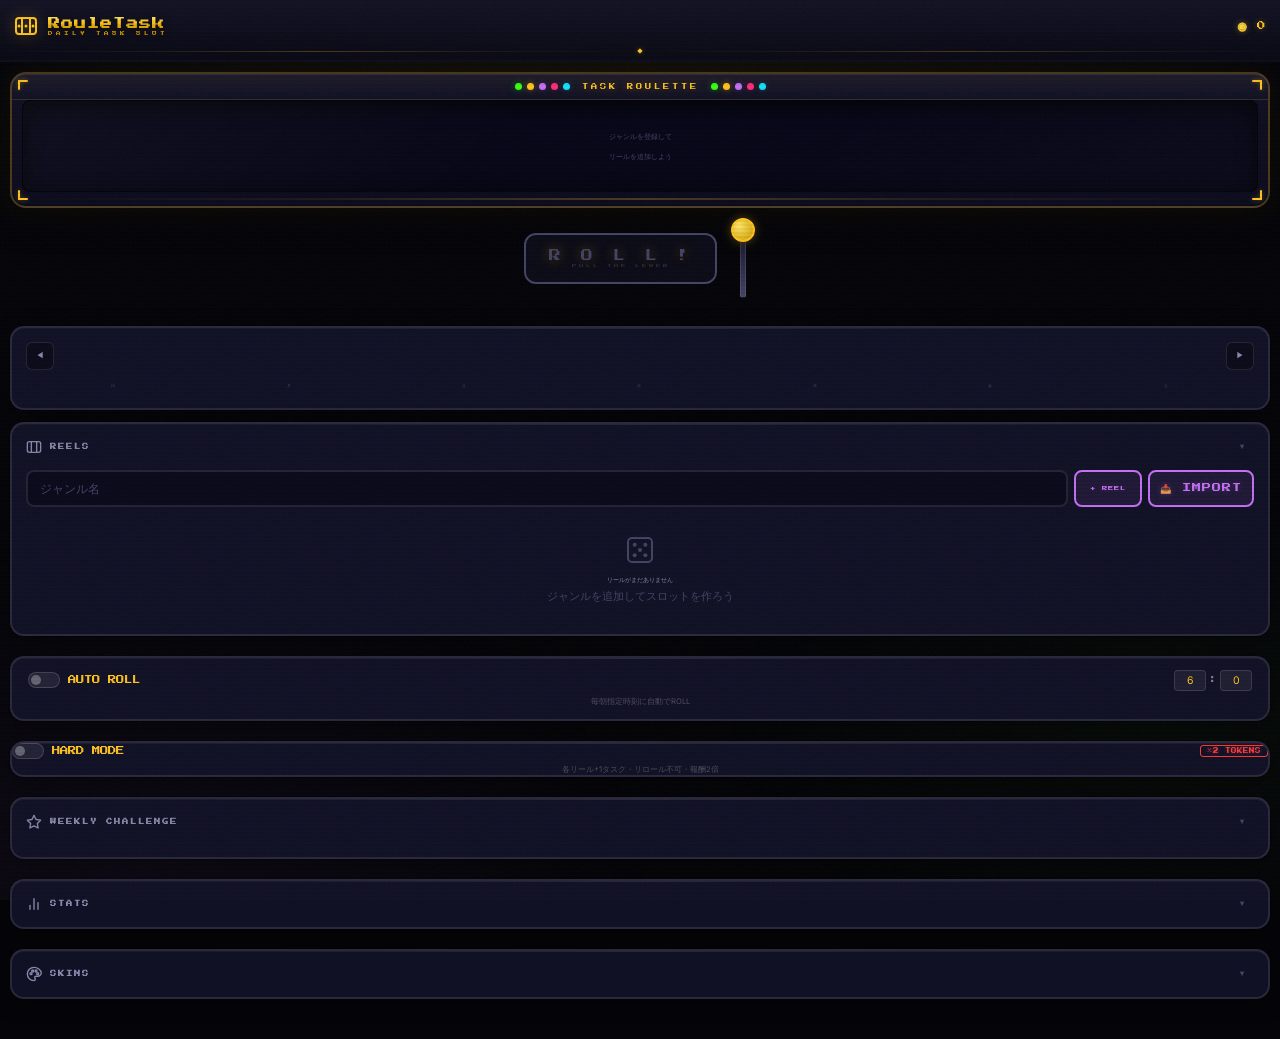
<file: sidepanel.html>
<!DOCTYPE html>
<html lang="ja">
<head>
  <meta charset="UTF-8">
  <meta name="viewport" content="width=device-width, initial-scale=1.0">
  <title>RouleTask</title>
  <link rel="preconnect" href="https://fonts.googleapis.com">
  <link rel="preconnect" href="https://fonts.gstatic.com" crossorigin>
  <link href="https://fonts.googleapis.com/css2?family=Press+Start+2P&family=Inter:wght@400;500;600;700;800&display=swap" rel="stylesheet">
  <link rel="stylesheet" href="sidepanel.css">
</head>
<body>

  <!-- Noise texture overlay -->
  <div class="noise-overlay"></div>
  <!-- CRT subtle scanline -->
  <div class="scanline-overlay"></div>
  <!-- Ambient spotlight -->
  <div class="spotlight"></div>

  <!-- Header -->
  <header class="header">
    <div class="header-inner">
      <div class="header-title-row">
        <span class="header-icon">
          <svg class="ico ico-logo" width="24" height="24" viewBox="0 0 24 24" fill="none" stroke="currentColor" stroke-width="2" stroke-linecap="round" stroke-linejoin="round"><rect x="2" y="4" width="20" height="16" rx="3"/><line x1="8" y1="4" x2="8" y2="20"/><line x1="16" y1="4" x2="16" y2="20"/><circle cx="5" cy="12" r="1.5" fill="currentColor" stroke="none"/><circle cx="12" cy="12" r="1.5" fill="currentColor" stroke="none"/><circle cx="19" cy="12" r="1.5" fill="currentColor" stroke="none"/></svg>
        </span>
        <div class="header-title-block">
          <h1 class="header-title">RouleTask</h1>
          <div class="header-subtitle">DAILY TASK SLOT</div>
        </div>
      </div>
      <div class="header-streak" id="headerStreak"></div>
      <div class="header-tokens" id="tokenCount" title="リロールトークン">🪙 0</div>
    </div>
    <div class="header-divider">
      <span class="hd-diamond">◆</span>
    </div>
  </header>

  <main class="main-content">

    <!-- ===== SLOT MACHINE ===== -->
    <section class="slot-section" id="slotSection">
      <div id="slotCollapseBar" class="slot-collapse-bar hidden" title="クリックでルーレットを表示/非表示">
        <span class="slot-collapse-label">TASK ROULETTE</span>
        <span id="slotCollapseIcon" class="slot-collapse-icon">▲</span>
      </div>
      <div class="slot-cabinet" id="slotCabinet">
        <!-- Corner ornaments -->
        <div class="cabinet-corner tl"></div>
        <div class="cabinet-corner tr"></div>
        <div class="cabinet-corner bl"></div>
        <div class="cabinet-corner br"></div>

        <div class="cabinet-marquee">
          <div class="marquee-track">
            <span class="bulb"></span><span class="bulb"></span><span class="bulb"></span>
            <span class="bulb"></span><span class="bulb"></span>
          </div>
          <span class="marquee-label">TASK ROULETTE</span>
          <div class="marquee-track">
            <span class="bulb"></span><span class="bulb"></span><span class="bulb"></span>
            <span class="bulb"></span><span class="bulb"></span>
          </div>
        </div>

        <div class="cabinet-viewport">
          <div id="reelsContainer" class="reels-container">
            <div class="reels-placeholder" id="reelsPlaceholder">
              <p class="placeholder-main">ジャンルを登録して</p>
              <p class="placeholder-sub">リールを追加しよう</p>
            </div>
          </div>
          <!-- Glass reflection -->
          <div class="viewport-glare"></div>
        </div>

        <div class="cabinet-footer">
          <div class="footer-trim"></div>
        </div>
      </div>

      <div class="roll-lever-row">
        <button id="btnRoll" class="roll-button" disabled>
          <div class="roll-button-bg"></div>
          <span class="roll-button-inner">
            <span class="roll-button-text">R O L L !</span>
            <span class="roll-button-sub">PULL THE LEVER</span>
          </span>
        </button>
        <div id="leverContainer" class="lever-container">
          <div class="lever-track"></div>
          <div id="leverArm" class="lever-arm">
            <div class="lever-knob"></div>
          </div>
        </div>
      </div>
      <div id="rollStatus" class="roll-status"></div>
    </section>

    <!-- ===== TODAY'S RESULT ===== -->
    <section id="todayResult" class="today-result hidden">
      <div class="card-frame quest-frame">
        <div class="result-header">
          <span class="result-icon"><svg class="ico" width="14" height="14" viewBox="0 0 24 24" fill="none" stroke="currentColor" stroke-width="2" stroke-linecap="round" stroke-linejoin="round"><path d="M8 21h12a2 2 0 0 0 2-2v-2H10v2a2 2 0 1 1-4 0V5a2 2 0 0 1 2-2h12a2 2 0 0 1 2 2v12"/><path d="M4 19a2 2 0 0 1-2-2V7a2 2 0 0 1 2-2"/></svg></span>
          <span>TODAY'S QUEST</span>
          <span id="todayStatusBadge" class="status-badge"></span>
        </div>
        <div id="resultCards" class="result-cards"></div>
        <div id="progressBarContainer" class="progress-bar-container hidden">
          <div class="progress-bar-track">
            <div id="progressBarFill" class="progress-bar-fill"></div>
          </div>
          <span id="progressBarText" class="progress-bar-text">0 / 0</span>
        </div>
        <button id="btnComplete" class="complete-button">
          <span class="complete-text"><svg class="ico ico-inline" width="14" height="14" viewBox="0 0 24 24" fill="none" stroke="currentColor" stroke-width="2.5" stroke-linecap="round" stroke-linejoin="round"><path d="M12 22s8-4 8-10V5l-8-3-8 3v7c0 6 8 10 8 10z"/><polyline points="9 12 11 14 15 10"/></svg> MISSION COMPLETE!</span>
        </button>
      </div>
    </section>

    <!-- ===== CALENDAR ===== -->
    <section class="calendar-section">
      <div class="card-frame calendar-frame">
        <div class="calendar-header">
          <button id="btnPrevMonth" class="cal-nav-btn">◀</button>
          <h2 id="calendarTitle" class="calendar-title"></h2>
          <button id="btnNextMonth" class="cal-nav-btn">▶</button>
        </div>
        <div class="calendar-grid">
          <div class="calendar-weekdays">
            <span>日</span><span>月</span><span>火</span><span>水</span><span>木</span><span>金</span><span>土</span>
          </div>
          <div id="calendarDays" class="calendar-days"></div>
        </div>
      </div>
    </section>

    <!-- ===== DAY DETAIL MODAL ===== -->
    <div id="dayDetailModal" class="modal-overlay hidden">
      <div class="modal-content card-frame modal-frame">
        <div class="modal-header">
          <h3 id="dayDetailTitle"></h3>
          <button id="btnCloseDayDetail" class="close-btn">✕</button>
        </div>
        <div id="dayDetailBody" class="modal-body"></div>
        <button id="btnDayComplete" class="complete-button modal-complete-btn hidden">
          <span class="complete-text"><svg class="ico ico-inline" width="14" height="14" viewBox="0 0 24 24" fill="none" stroke="currentColor" stroke-width="2.5" stroke-linecap="round" stroke-linejoin="round"><path d="M12 22s8-4 8-10V5l-8-3-8 3v7c0 6 8 10 8 10z"/><polyline points="9 12 11 14 15 10"/></svg> MISSION COMPLETE!</span>
        </button>
      </div>
    </div>

    <!-- ===== REEL MANAGEMENT ===== -->
    <section class="genre-section">
      <div class="card-frame genre-frame">
        <div class="section-header" id="genreSectionHeader">
          <h2><span class="section-icon"><svg class="ico" width="16" height="16" viewBox="0 0 24 24" fill="none" stroke="currentColor" stroke-width="2" stroke-linecap="round" stroke-linejoin="round"><rect x="2" y="4" width="20" height="16" rx="3"/><line x1="8" y1="4" x2="8" y2="20"/><line x1="16" y1="4" x2="16" y2="20"/></svg></span> REELS</h2>
          <button id="btnToggleGenres" class="toggle-btn">▼</button>
        </div>
        <div id="genrePanel" class="genre-panel">
          <div class="add-genre-row">
            <input type="text" id="genreNameInput" class="genre-input" placeholder="ジャンル名" maxlength="20">
            <button id="btnAddGenre" class="add-genre-btn">+ REEL</button>
            <button id="btnImportCSV" class="add-genre-btn import-btn" title="CSVインポート">📥 IMPORT</button>
            <input type="file" id="csvFileInput" accept=".csv,.tsv,.txt" class="hidden">
          </div>
          <div id="genreList" class="genre-list"></div>
          <div id="emptyGenreMsg" class="empty-msg">
            <p class="empty-icon"><svg class="ico ico-empty" width="32" height="32" viewBox="0 0 24 24" fill="none" stroke="currentColor" stroke-width="1.5" stroke-linecap="round" stroke-linejoin="round"><rect x="3" y="3" width="18" height="18" rx="3"/><circle cx="8" cy="8" r="1.5" fill="currentColor" stroke="none"/><circle cx="16" cy="8" r="1.5" fill="currentColor" stroke="none"/><circle cx="8" cy="16" r="1.5" fill="currentColor" stroke="none"/><circle cx="16" cy="16" r="1.5" fill="currentColor" stroke="none"/><circle cx="12" cy="12" r="1.5" fill="currentColor" stroke="none"/></svg></p>
            <p class="empty-title">リールがまだありません</p>
            <p class="empty-sub">ジャンルを追加してスロットを作ろう</p>
          </div>
        </div>
      </div>
    </section>

    <!-- ===== AUTO-ROLL SETTINGS ===== -->
    <section class="autoroll-section">
      <div class="card-frame autoroll-frame">
        <div class="autoroll-row">
          <label class="autoroll-label">
            <input type="checkbox" id="autoRollEnabled">
            <span class="autoroll-switch"></span>
            <span>AUTO ROLL</span>
          </label>
          <div class="autoroll-time">
            <input type="number" id="autoRollHour" min="0" max="23" value="6" class="autoroll-input"> :
            <input type="number" id="autoRollMinute" min="0" max="59" step="5" value="0" class="autoroll-input">
          </div>
        </div>
        <div class="autoroll-hint">毎朝指定時刻に自動でROLL</div>
      </div>
    </section>

    <!-- ===== HARD MODE ===== -->
    <section class="hardmode-section">
      <div class="card-frame hardmode-frame">
        <div class="autoroll-row">
          <label class="autoroll-label">
            <input type="checkbox" id="hardModeEnabled">
            <span class="autoroll-switch hardmode-switch"></span>
            <span>HARD MODE</span>
          </label>
          <span class="hardmode-badge">×2 TOKENS</span>
        </div>
        <div class="autoroll-hint">各リール+1タスク・リロール不可・報酬2倍</div>
      </div>
    </section>

    <!-- ===== WEEKLY CHALLENGE ===== -->
    <section class="weekly-section">
      <div class="card-frame weekly-frame">
        <div class="section-header" id="weeklySectionHeader">
          <h2><span class="section-icon"><svg class="ico" width="16" height="16" viewBox="0 0 24 24" fill="none" stroke="currentColor" stroke-width="2" stroke-linecap="round" stroke-linejoin="round"><polygon points="12 2 15.09 8.26 22 9.27 17 14.14 18.18 21.02 12 17.77 5.82 21.02 7 14.14 2 9.27 8.91 8.26"/></svg></span> WEEKLY CHALLENGE</h2>
          <button id="btnToggleWeekly" class="toggle-btn">▼</button>
        </div>
        <div id="weeklyPanel" class="weekly-panel">
          <div id="weeklyContent" class="weekly-content"></div>
        </div>
      </div>
    </section>

    <!-- ===== STATS ===== -->
    <section class="stats-section">
      <div class="card-frame stats-frame">
        <div class="section-header" id="statsSectionHeader">
          <h2><span class="section-icon"><svg class="ico" width="16" height="16" viewBox="0 0 24 24" fill="none" stroke="currentColor" stroke-width="2" stroke-linecap="round" stroke-linejoin="round"><path d="M18 20V10M12 20V4M6 20v-6"/></svg></span> STATS</h2>
          <button id="btnToggleStats" class="toggle-btn">▼</button>
        </div>
        <div id="statsPanel" class="stats-panel collapsed">
          <div id="statsContent" class="stats-content"></div>
        </div>
      </div>
    </section>

    <!-- ===== SKINS ===== -->
    <section class="skins-section">
      <div class="card-frame skins-frame">
        <div class="section-header" id="skinsSectionHeader">
          <h2><span class="section-icon"><svg class="ico" width="16" height="16" viewBox="0 0 24 24" fill="none" stroke="currentColor" stroke-width="2" stroke-linecap="round" stroke-linejoin="round"><path d="M12 2C6.5 2 2 6.5 2 12s4.5 10 10 10c1.1 0 2-.9 2-2 0-.5-.2-1-.5-1.3-.3-.4-.5-.8-.5-1.3 0-1.1.9-2 2-2h2.4c3 0 5.6-2.5 5.6-5.6C22 5.8 17.5 2 12 2z"/><circle cx="7.5" cy="11.5" r="1.5"/><circle cx="10" cy="7.5" r="1.5"/><circle cx="15" cy="7.5" r="1.5"/><circle cx="17.5" cy="11.5" r="1.5"/></svg></span> SKINS</h2>
          <button id="btnToggleSkins" class="toggle-btn">▼</button>
        </div>
        <div id="skinsPanel" class="skins-panel collapsed">
          <div id="skinsList" class="skins-list"></div>
        </div>
      </div>
    </section>

  </main>

  <!-- Image viewer -->
  <div id="imageViewer" class="modal-overlay hidden">
    <div class="image-viewer-content">
      <button id="btnCloseImage" class="image-close-btn">✕</button>
      <div id="imageViewerBody" class="image-viewer-body"></div>
    </div>
  </div>

  <!-- Hidden input for image import -->
  <input type="file" id="imageFileInput" accept="image/*" multiple class="hidden">

  <!-- Dealer comment -->
  <div id="dealerComment" class="dealer-comment hidden"></div>

  <!-- Double Down modal -->
  <div id="doubleDownModal" class="modal-overlay hidden">
    <div class="modal-content card-frame double-down-frame">
      <div class="dd-title">DOUBLE DOWN?</div>
      <div class="dd-desc">もう1セットやれば<br>トークン <strong>×3</strong></div>
      <div class="dd-actions">
        <button id="btnDoubleDownAccept" class="dd-btn dd-accept">DEAL ME IN</button>
        <button id="btnDoubleDownSkip" class="dd-btn dd-skip">NO THANKS</button>
      </div>
    </div>
  </div>

  <!-- Daily Bonus overlay -->
  <div id="dailyBonusOverlay" class="modal-overlay hidden">
    <div class="modal-content card-frame daily-bonus-frame">
      <div class="db-title">DAILY BONUS</div>
      <div id="dailyBonusResult" class="db-result"></div>
      <button id="btnDailyBonusClaim" class="dd-btn dd-accept">CLAIM!</button>
    </div>
  </div>

  <!-- Jackpot overlay -->
  <div id="jackpotOverlay" class="jackpot-overlay hidden">
    <div class="jackpot-text">JACKPOT</div>
  </div>

  <canvas id="confettiCanvas" class="confetti-canvas"></canvas>

  <script src="themes.js"></script>
  <script src="storage.js"></script>
  <script src="sidepanel.js"></script>
</body>
</html>
</file>
<file: sidepanel.css>
/* ============================================================
   RouleTask v4 — LUXE CASINO × INDIE GAME
   Balatro / CloverPit inspired · Full spectacle
   ============================================================ */

/* ===========================
   CUSTOM PROPERTIES
   =========================== */
:root {
  /* Backgrounds */
  --bg-void: #050509;
  --bg-felt: #0a0a16;
  --bg-cabinet: #0e0e1e;
  --bg-card: #111126;
  --bg-card-hover: #15153a;
  --bg-inset: #08081a;
  --bg-input: #0a0a1c;

  /* Gold Family */
  --gold: #ffc41e;
  --gold-bright: #ffe566;
  --gold-deep: #cc9a00;
  --gold-glow: rgba(255,196,30,0.35);
  --gold-dim: rgba(255,196,30,0.08);

  /* Neon Family */
  --neon-green: #39ff14;
  --neon-green-glow: rgba(57,255,20,0.3);
  --neon-purple: #c471f5;
  --neon-purple-glow: rgba(196,113,245,0.25);
  --neon-cyan: #12e2f8;
  --neon-cyan-glow: rgba(18,226,248,0.2);
  --neon-pink: #ff2d78;
  --neon-pink-glow: rgba(255,45,120,0.2);
  --neon-red: #ff3c3c;
  --neon-orange: #ff8c00;
  --neon-blue: #5c7cfa;

  /* Reel Colors */
  --rc0: #ff4466; --rc1: #22ccbb; --rc2: #44aaff;
  --rc3: #ffaa22; --rc4: #c471f5; --rc5: #ff2d78;
  --rc6: #12e2f8; --rc7: #ff6e40; --rc8: #7c8cff; --rc9: #6eff8d;

  /* Text */
  --text: #e8e8f2;
  --text-mid: #8888aa;
  --text-dim: #444466;

  /* Borders */
  --border: rgba(255,255,255,0.06);
  --border-gold: rgba(255,196,30,0.25);
  --border-lite: rgba(255,255,255,0.1);

  /* Fonts */
  --f-pixel: 'Press Start 2P', monospace;
  --f-body: 'Inter', -apple-system, sans-serif;

  /* Reel */
  --reel-h: 54px;
}

/* =========================
   RESET
   ========================= */
*, *::before, *::after { box-sizing: border-box; margin: 0; padding: 0; }
html { font-size: 14px; -webkit-font-smoothing: antialiased; }

body {
  font-family: var(--f-body);
  background: var(--bg-void);
  color: var(--text);
  min-height: 100vh;
  overflow-x: hidden;
  position: relative;
  /* Felt table texture via repeating gradient */
  background-image:
    repeating-conic-gradient(rgba(255,255,255,0.008) 0% 25%, transparent 0% 50%) 0 0 / 4px 4px;
}

/* =========================
   OVERLAYS — Layered FX
   ========================= */

/* Noise grain */
.noise-overlay {
  position: fixed; inset: 0;
  pointer-events: none; z-index: 9990;
  opacity: 0.03;
  background-image: url("data:image/svg+xml,%3Csvg viewBox='0 0 256 256' xmlns='http://www.w3.org/2000/svg'%3E%3Cfilter id='n'%3E%3CfeTurbulence type='fractalNoise' baseFrequency='0.9' numOctaves='4' stitchTiles='stitch'/%3E%3C/filter%3E%3Crect width='256' height='256' filter='url(%23n)' opacity='1'/%3E%3C/svg%3E");
  background-size: 128px 128px;
}

/* Subtle scanlines */
.scanline-overlay {
  position: fixed; inset: 0;
  pointer-events: none; z-index: 9991;
  background: repeating-linear-gradient(0deg,
    transparent 0px, transparent 2px,
    rgba(0,0,0,0.04) 2px, rgba(0,0,0,0.04) 4px);
}

/* Moving spotlight */
.spotlight {
  position: fixed; inset: 0;
  pointer-events: none; z-index: 0;
  background:
    radial-gradient(ellipse 80% 50% at 50% -10%, rgba(255,196,30,0.07) 0%, transparent 70%),
    radial-gradient(ellipse 60% 60% at 10% 100%, rgba(196,113,245,0.05) 0%, transparent 70%),
    radial-gradient(ellipse 50% 40% at 90% 80%, rgba(57,255,20,0.03) 0%, transparent 70%);
  animation: spotlightDrift 12s ease-in-out infinite alternate;
}
@keyframes spotlightDrift {
  0% { transform: translate(0, 0) scale(1) }
  50% { transform: translate(-3%, 2%) scale(1.05) }
  100% { transform: translate(3%, -1%) scale(0.98) }
}

/* =========================
   HEADER
   ========================= */
.header {
  position: relative; z-index: 2;
  padding: 0;
  background: linear-gradient(180deg, rgba(20,20,40,0.95) 0%, rgba(10,10,22,0.9) 100%);
  border-bottom: 2px solid var(--bg-cabinet);
}
.header-inner {
  display: flex; align-items: center; justify-content: space-between;
  padding: 14px 14px 6px;
}
.header-title-row {
  display: flex; align-items: center; gap: 10px;
}
.header-icon {
  display: flex;
  align-items: center;
}
@keyframes iconBob {
  0%,100% { transform: translateY(0) rotate(0deg) }
  25% { transform: translateY(-3px) rotate(-3deg) }
  75% { transform: translateY(1px) rotate(2deg) }
}
.header-title {
  font-family: var(--f-pixel);
  font-size: 0.85rem;
  background: linear-gradient(180deg, var(--gold-bright) 0%, var(--gold) 40%, var(--gold-deep) 100%);
  -webkit-background-clip: text; -webkit-text-fill-color: transparent;
  background-clip: text;
  filter: drop-shadow(0 2px 4px rgba(0,0,0,0.5));
  letter-spacing: 1px;
}
.header-subtitle {
  font-family: var(--f-pixel);
  font-size: 0.33rem;
  color: var(--gold-deep);
  letter-spacing: 3px;
  margin-top: 2px;
  text-shadow: 0 0 8px rgba(255,196,30,0.2);
}
.header-streak {
  font-family: var(--f-pixel);
  font-size: 0.42rem;
  color: var(--neon-orange);
  letter-spacing: 0.5px;
  text-shadow: 0 0 10px rgba(255,140,0,0.5), 0 0 20px rgba(255,140,0,0.2);
  animation: fireGlow 1.5s ease-in-out infinite alternate;
}
@keyframes fireGlow {
  from { text-shadow: 0 0 10px rgba(255,140,0,0.5), 0 0 20px rgba(255,140,0,0.2) }
  to { text-shadow: 0 0 14px rgba(255,100,0,0.7), 0 0 28px rgba(255,140,0,0.3) }
}

/* Decorative divider */
.header-divider {
  display: flex; align-items: center; justify-content: center;
  padding: 4px 0 6px;
  position: relative;
}
.header-divider::before, .header-divider::after {
  content: '';
  flex: 1; height: 1px;
  background: linear-gradient(90deg, transparent, var(--gold-dim), var(--border-gold), var(--gold-dim), transparent);
}
.hd-diamond {
  font-size: 0.4rem; color: var(--gold);
  padding: 0 8px;
  text-shadow: 0 0 6px var(--gold-glow);
  animation: diamondPulse 3s ease-in-out infinite;
}
@keyframes diamondPulse {
  0%,100% { opacity: 0.6; transform: scale(1) }
  50% { opacity: 1; transform: scale(1.3) }
}

/* =========================
   MAIN
   ========================= */
.main-content {
  position: relative; z-index: 1;
  padding: 10px 10px 40px;
  display: flex; flex-direction: column; gap: 12px;
}

/* =========================
   CARD FRAME — Shared
   ========================= */
.card-frame {
  background: var(--bg-card);
  border: 2px solid var(--border-lite);
  border-radius: 14px;
  position: relative;
  box-shadow:
    0 4px 20px rgba(0,0,0,0.4),
    0 0 0 1px rgba(0,0,0,0.3),
    inset 0 1px 0 rgba(255,255,255,0.04);
  overflow: hidden;
}
/* Subtle inner glow top edge */
.card-frame::after {
  content: ''; position: absolute; top: 0; left: 15%; right: 15%;
  height: 1px;
  background: linear-gradient(90deg, transparent, rgba(255,255,255,0.06), transparent);
  z-index: 5;
  pointer-events: none;
}

/* =========================
   SLOT CABINET
   ========================= */
.slot-section {
  display: flex; flex-direction: column; align-items: center; gap: 10px;
}

.slot-cabinet {
  width: 100%;
  border-radius: 16px;
  position: relative;
  overflow: hidden;
  /* Thick gold-tinged border */
  border: 2px solid var(--border-gold);
  background:
    linear-gradient(180deg, #12122a 0%, var(--bg-cabinet) 40%, #0c0c1e 100%);
  box-shadow:
    0 0 30px rgba(255,196,30,0.06),
    0 8px 32px rgba(0,0,0,0.5),
    inset 0 1px 0 rgba(255,255,255,0.06),
    inset 0 -1px 0 rgba(0,0,0,0.3);
}

/* Corner ornaments */
.cabinet-corner {
  position: absolute; width: 14px; height: 14px;
  z-index: 10; pointer-events: none;
}
.cabinet-corner::before, .cabinet-corner::after {
  content: ''; position: absolute;
  background: var(--gold);
  border-radius: 1px;
  box-shadow: 0 0 4px var(--gold-glow);
}
.cabinet-corner.tl { top: 6px; left: 6px; }
.cabinet-corner.tr { top: 6px; right: 6px; }
.cabinet-corner.bl { bottom: 6px; left: 6px; }
.cabinet-corner.br { bottom: 6px; right: 6px; }
.cabinet-corner.tl::before, .cabinet-corner.bl::before { left: 0; width: 10px; height: 2px; }
.cabinet-corner.tr::before, .cabinet-corner.br::before { right: 0; width: 10px; height: 2px; }
.cabinet-corner.tl::after, .cabinet-corner.tr::after { top: 0; width: 2px; height: 10px; }
.cabinet-corner.bl::after, .cabinet-corner.br::after { bottom: 0; width: 2px; height: 10px; }
.cabinet-corner.tl::before, .cabinet-corner.tl::after { top: 0; left: 0; }
.cabinet-corner.tr::before, .cabinet-corner.tr::after { top: 0; right: 0; }
.cabinet-corner.bl::before, .cabinet-corner.bl::after { bottom: 0; left: 0; }
.cabinet-corner.br::before, .cabinet-corner.br::after { bottom: 0; right: 0; }

/* Marquee light bar */
.cabinet-marquee {
  display: flex; align-items: center; justify-content: center;
  gap: 8px; padding: 9px 20px;
  background: linear-gradient(180deg, rgba(255,196,30,0.06) 0%, transparent 100%);
  border-bottom: 1px solid rgba(255,196,30,0.1);
}
.marquee-track {
  display: flex; gap: 5px;
}
.bulb {
  width: 7px; height: 7px; border-radius: 50%;
  animation: bulbChase 2s ease-in-out infinite;
}
.bulb:nth-child(1) { background: var(--neon-green); box-shadow: 0 0 6px var(--neon-green-glow), 0 0 14px rgba(57,255,20,0.15); }
.bulb:nth-child(2) { background: var(--gold); box-shadow: 0 0 6px var(--gold-glow), 0 0 14px rgba(255,196,30,0.15); animation-delay: 0.2s; }
.bulb:nth-child(3) { background: var(--neon-purple); box-shadow: 0 0 6px var(--neon-purple-glow); animation-delay: 0.4s; }
.bulb:nth-child(4) { background: var(--neon-pink); box-shadow: 0 0 6px var(--neon-pink-glow); animation-delay: 0.6s; }
.bulb:nth-child(5) { background: var(--neon-cyan); box-shadow: 0 0 6px var(--neon-cyan-glow); animation-delay: 0.8s; }
@keyframes bulbChase {
  0%, 70%, 100% { opacity: 1; transform: scale(1) }
  35% { opacity: 0.3; transform: scale(0.7) }
}
.marquee-label {
  font-family: var(--f-pixel);
  font-size: 0.45rem;
  color: var(--gold);
  letter-spacing: 3px;
  padding: 0 4px;
  text-shadow: 0 0 10px var(--gold-glow), 0 0 20px rgba(255,196,30,0.15);
}
/* decorative diamonds handled by letter-spacing only */

/* Viewport — the reel window */
.cabinet-viewport {
  position: relative;
  margin: 0 10px;
  background: var(--bg-inset);
  border-radius: 8px;
  border: 1px solid rgba(0,0,0,0.5);
  box-shadow: inset 0 4px 20px rgba(0,0,0,0.6), inset 0 0 40px rgba(0,0,0,0.3);
  overflow: hidden;
}
/* Glass reflection */
.viewport-glare {
  position: absolute; inset: 0;
  pointer-events: none; z-index: 3;
  background: linear-gradient(135deg,
    rgba(255,255,255,0.03) 0%,
    transparent 40%,
    transparent 60%,
    rgba(255,255,255,0.015) 100%);
  border-radius: 8px;
}

.cabinet-footer {
  padding: 6px 0;
}
.footer-trim {
  height: 2px;
  margin: 0 20px;
  background: linear-gradient(90deg,
    transparent, var(--gold-dim), var(--border-gold), var(--gold-dim), transparent);
  border-radius: 1px;
}

/* Reels */
.reels-container {
  padding: 10px;
  display: flex; flex-direction: column; gap: 6px;
  min-height: 70px;
  position: relative; z-index: 1;
}
.reels-placeholder {
  display: flex; flex-direction: column;
  align-items: center; justify-content: center;
  min-height: 70px; text-align: center; gap: 6px;
}
.placeholder-main {
  font-family: var(--f-pixel);
  font-size: 0.5rem; line-height: 2;
  color: var(--text-dim);
}
.placeholder-sub {
  font-family: var(--f-pixel);
  font-size: 0.5rem; line-height: 2;
  color: var(--text-dim);
}

/* Individual reel */
.reel-label {
  font-family: var(--f-pixel);
  font-size: 0.38rem;
  letter-spacing: 1px;
  margin-bottom: 2px;
  padding-left: 4px;
  display: flex; align-items: center; gap: 6px;
}
.reel-label-dot {
  width: 6px; height: 6px; border-radius: 50%;
  display: inline-block; flex-shrink: 0;
}
.reel {
  background: #060610;
  border: 2px solid rgba(255,255,255,0.08);
  border-radius: 8px;
  height: var(--reel-h);
  overflow: hidden;
  position: relative;
  box-shadow:
    inset 0 3px 16px rgba(0,0,0,0.7),
    inset 0 0 30px rgba(0,0,0,0.3);
  transition: all 0.3s ease;
}
.reel::before, .reel::after {
  content: ''; position: absolute; left: 0; right: 0;
  height: 14px; z-index: 2; pointer-events: none;
}
.reel::before {
  top: 0; background: linear-gradient(180deg, #060610 0%, transparent 100%);
}
.reel::after {
  bottom: 0; background: linear-gradient(0deg, #060610 0%, transparent 100%);
}
.reel.spinning {
  border-color: rgba(255,196,30,0.4);
  box-shadow:
    inset 0 3px 16px rgba(0,0,0,0.5),
    0 0 20px var(--gold-glow),
    0 0 40px rgba(255,196,30,0.08);
}
.reel.stopped {
  animation: reelSlam 0.35s cubic-bezier(0.22, 1, 0.36, 1);
}
@keyframes reelSlam {
  0% { transform: scale(1.04) translateY(-2px) }
  40% { transform: scale(0.97) translateY(1px) }
  70% { transform: scale(1.01) }
  100% { transform: scale(1) translateY(0) }
}

.reel-strip {
  display: flex; flex-direction: column;
  transition: transform 0.3s cubic-bezier(0.17,0.67,0.29,1.02);
}
.reel-item {
  height: var(--reel-h);
  display: flex; align-items: center; gap: 10px;
  padding: 0 14px;
  font-size: 0.85rem; font-weight: 700;
  white-space: nowrap; flex-shrink: 0;
  color: var(--text);
}
.reel-item-emoji { font-size: 1.15rem; }
.reel-item-name { flex: 1; overflow: hidden; text-overflow: ellipsis; }

/* =========================
   ROLL BUTTON — The Star
   ========================= */
.roll-button {
  width: 100%; padding: 0;
  border: 2px solid var(--gold);
  border-radius: 12px;
  background: transparent;
  color: var(--gold-bright);
  cursor: pointer;
  position: relative; overflow: hidden;
  box-shadow:
    0 0 24px rgba(255,196,30,0.15),
    0 0 60px rgba(255,196,30,0.06),
    0 6px 20px rgba(0,0,0,0.4),
    inset 0 1px 0 rgba(255,255,255,0.1);
  transition: all 0.3s ease;
}
/* Animated gradient bg */
.roll-button-bg {
  position: absolute; inset: 0;
  background: linear-gradient(180deg,
    rgba(255,196,30,0.18) 0%,
    rgba(255,196,30,0.04) 40%,
    rgba(255,196,30,0.08) 80%,
    rgba(255,196,30,0.15) 100%);
  z-index: 0;
}
/* Spinning conic highlight */
.roll-button::before {
  content: ''; position: absolute;
  top: -80%; left: -80%; width: 260%; height: 260%;
  background: conic-gradient(from 0deg,
    transparent 0deg, rgba(255,196,30,0.12) 30deg,
    transparent 60deg, rgba(196,113,245,0.06) 180deg,
    transparent 210deg, rgba(57,255,20,0.06) 300deg,
    transparent 330deg);
  animation: megaSweep 5s linear infinite;
  opacity: 0; transition: opacity 0.4s;
  z-index: 1;
}
.roll-button:not(:disabled)::before { opacity: 1; }
@keyframes megaSweep { from { transform: rotate(0) } to { transform: rotate(360deg) } }

/* Shimmer pass */
.roll-button::after {
  content: ''; position: absolute;
  top: 0; left: -100%; width: 60%; height: 100%;
  background: linear-gradient(90deg, transparent, rgba(255,255,255,0.1), transparent);
  z-index: 2;
  animation: shimmer 3s ease-in-out infinite;
  opacity: 0; transition: opacity 0.3s;
}
.roll-button:not(:disabled)::after { opacity: 1; }
@keyframes shimmer {
  0%, 100% { left: -100% }
  50% { left: 150% }
}

.roll-button-inner {
  display: flex; flex-direction: column; align-items: center; gap: 3px;
  padding: 14px 20px;
  position: relative; z-index: 3;
}
.roll-button:not(:disabled):hover {
  border-color: var(--gold-bright);
  box-shadow:
    0 0 40px rgba(255,196,30,0.25),
    0 0 80px rgba(255,196,30,0.08),
    0 8px 28px rgba(0,0,0,0.4),
    inset 0 1px 0 rgba(255,255,255,0.15);
  transform: translateY(-2px);
}
.roll-button:not(:disabled):active {
  transform: translateY(3px) scale(0.97);
  box-shadow: 0 0 12px rgba(255,196,30,0.1), 0 2px 8px rgba(0,0,0,0.3);
}
.roll-button:disabled {
  border-color: var(--text-dim); color: var(--text-dim);
  cursor: not-allowed;
  box-shadow: none;
}
.roll-button:disabled .roll-button-bg {
  background: rgba(30,30,60,0.3);
}
.roll-button-text {
  font-family: var(--f-pixel);
  font-size: 0.85rem;
  letter-spacing: 4px;
  text-shadow:
    0 0 12px var(--gold-glow),
    0 0 30px rgba(255,196,30,0.2),
    0 2px 4px rgba(0,0,0,0.5);
}
.roll-button-sub {
  font-family: var(--f-pixel);
  font-size: 0.32rem;
  letter-spacing: 3px;
  opacity: 0.5;
}
.roll-status {
  font-family: var(--f-pixel);
  font-size: 0.4rem;
  color: var(--gold);
  text-align: center; min-height: 1em;
  text-shadow: 0 0 8px rgba(255,196,30,0.3);
  letter-spacing: 1px;
}

/* =========================
   TODAY'S RESULT
   ========================= */
.today-result { }
.quest-frame {
  padding: 14px;
}
.quest-frame.done-state {
  border-color: rgba(57,255,20,0.25) !important;
  box-shadow:
    0 0 20px rgba(57,255,20,0.08),
    0 4px 20px rgba(0,0,0,0.4),
    inset 0 1px 0 rgba(57,255,20,0.06) !important;
}
.result-header {
  font-family: var(--f-pixel);
  font-size: 0.48rem;
  color: var(--gold);
  letter-spacing: 2px;
  margin-bottom: 12px;
  display: flex; align-items: center; gap: 7px;
  text-shadow: 0 0 8px rgba(255,196,30,0.3);
}
.quest-frame.done-state .result-header {
  color: var(--neon-green);
  text-shadow: 0 0 8px var(--neon-green-glow);
}
.status-badge {
  font-family: var(--f-pixel);
  font-size: 0.35rem;
  padding: 3px 8px;
  border-radius: 4px;
  letter-spacing: 1px;
  margin-left: auto;
}
.status-badge.rolled {
  color: var(--gold); border: 1px solid rgba(255,196,30,0.2);
  background: var(--gold-dim);
  box-shadow: 0 0 8px rgba(255,196,30,0.08);
}
.status-badge.done {
  color: var(--neon-green); border: 1px solid rgba(57,255,20,0.2);
  background: rgba(57,255,20,0.08);
  box-shadow: 0 0 8px rgba(57,255,20,0.08);
}

/* Result cards — Balatro-style item cards */
.result-cards {
  display: flex; flex-direction: column; gap: 6px;
  margin-bottom: 12px;
}
.result-card {
  display: flex; align-items: center; gap: 10px;
  padding: 10px 12px;
  border-radius: 10px;
  background:
    linear-gradient(135deg, rgba(0,0,0,0.3) 0%, rgba(0,0,0,0.15) 100%);
  border: 1px solid var(--border-lite);
  position: relative; overflow: hidden;
  transition: all 0.2s ease;
}
.result-card:hover {
  transform: translateX(3px) translateY(-1px);
  border-color: rgba(255,255,255,0.15);
  box-shadow: 0 4px 16px rgba(0,0,0,0.3), -2px 0 12px rgba(0,0,0,0.2);
}
.result-card-accent {
  position: absolute; left: 0; top: 0; bottom: 0;
  width: 3px;
}
.result-card-body {
  flex: 1; padding-left: 8px;
  display: flex; flex-direction: column; gap: 3px;
}
.result-card-genre {
  font-family: var(--f-pixel);
  font-size: 0.35rem;
  letter-spacing: 1px; opacity: 0.85;
}
.result-card-task { font-size: 0.9rem; font-weight: 700; }
.result-card-emoji { font-size: 1.35rem; }

/* Complete button */
.complete-button {
  width: 100%; padding: 11px;
  border: 2px solid var(--neon-green);
  border-radius: 10px;
  background: linear-gradient(180deg, rgba(57,255,20,0.12) 0%, rgba(57,255,20,0.04) 100%);
  color: var(--neon-green);
  cursor: pointer;
  transition: all 0.2s ease;
  box-shadow: 0 0 14px rgba(57,255,20,0.08);
}
.complete-text {
  font-family: var(--f-pixel);
  font-size: 0.48rem;
  letter-spacing: 2px;
  text-shadow: 0 0 8px var(--neon-green-glow);
}
.complete-button:hover {
  background: linear-gradient(180deg, rgba(57,255,20,0.22) 0%, rgba(57,255,20,0.08) 100%);
  box-shadow: 0 0 28px rgba(57,255,20,0.15), 0 0 60px rgba(57,255,20,0.05);
  transform: translateY(-1px);
}
.complete-button:active { transform: translateY(1px) scale(0.98); }
.complete-button.completed {
  border-color: var(--text-dim); color: var(--text-dim);
  cursor: not-allowed; box-shadow: none;
  background: rgba(30,30,60,0.3);
}
.complete-button.completed .complete-text { text-shadow: none; }

/* =========================
   CALENDAR
   ========================= */
.calendar-frame { padding: 14px; }
.calendar-header {
  display: flex; align-items: center; justify-content: space-between;
  margin-bottom: 10px;
}
.calendar-title {
  font-family: var(--f-pixel);
  font-size: 0.5rem;
  color: var(--neon-cyan);
  letter-spacing: 2px;
  text-shadow: 0 0 10px var(--neon-cyan-glow);
}
.cal-nav-btn {
  width: 28px; height: 28px;
  border: 1px solid var(--border-lite);
  border-radius: 6px;
  background: rgba(0,0,0,0.3);
  color: var(--text-mid);
  font-size: 0.6rem; cursor: pointer;
  display: flex; align-items: center; justify-content: center;
  transition: all 0.15s ease;
}
.cal-nav-btn:hover {
  border-color: rgba(18,226,248,0.3);
  color: var(--neon-cyan);
  background: rgba(18,226,248,0.06);
  box-shadow: 0 0 10px var(--neon-cyan-glow);
}
.calendar-weekdays {
  display: grid; grid-template-columns: repeat(7,1fr);
  text-align: center; margin-bottom: 3px;
}
.calendar-weekdays span {
  font-family: var(--f-pixel);
  font-size: 0.3rem; color: var(--text-dim);
  padding: 3px; letter-spacing: 1px;
}
.calendar-days {
  display: grid; grid-template-columns: repeat(7,1fr); gap: 3px;
}
.calendar-day {
  aspect-ratio: 1;
  display: flex; flex-direction: column;
  align-items: center; justify-content: center;
  font-size: 0.72rem; font-weight: 700;
  border-radius: 6px;
  background: rgba(0,0,0,0.2);
  cursor: default; position: relative;
  transition: all 0.2s ease;
  border: 1px solid transparent;
  gap: 1px;
  color: var(--text-mid);
}
.calendar-day.empty { background: transparent; }
.calendar-day.today {
  border-color: rgba(18,226,248,0.35);
  box-shadow: 0 0 10px var(--neon-cyan-glow);
  color: var(--neon-cyan);
  background: rgba(18,226,248,0.06);
}
.calendar-day.rolled {
  background: var(--gold-dim);
  border-color: rgba(255,196,30,0.2);
  color: var(--gold);
  cursor: pointer;
}
.calendar-day.rolled:hover {
  background: rgba(255,196,30,0.14);
  box-shadow: 0 0 12px rgba(255,196,30,0.2);
}
.calendar-day.done {
  background: rgba(57,255,20,0.06);
  border-color: rgba(57,255,20,0.2);
  color: var(--neon-green);
  cursor: pointer;
}
.calendar-day.done:hover {
  background: rgba(57,255,20,0.12);
  box-shadow: 0 0 12px rgba(57,255,20,0.2);
}
.calendar-day-indicator { font-size: 0.35rem; line-height: 1; }
.calendar-day.done .calendar-day-indicator { color: var(--neon-green); }
.calendar-day.rolled .calendar-day-indicator { color: var(--gold); }

/* =========================
   MODAL
   ========================= */
.modal-overlay {
  position: fixed; inset: 0;
  background: rgba(0,0,0,0.7);
  backdrop-filter: blur(6px);
  z-index: 1000;
  display: flex; align-items: center; justify-content: center;
  padding: 16px;
  animation: fadeIn 0.2s ease;
}
.modal-overlay.hidden { display: none; }
@keyframes fadeIn { from{opacity:0} to{opacity:1} }
.modal-frame {
  border-color: var(--neon-purple) !important;
  box-shadow:
    0 0 40px var(--neon-purple-glow),
    0 16px 48px rgba(0,0,0,0.6) !important;
  width: 100%; max-width: 360px;
  padding: 16px;
  animation: modalDrop 0.3s cubic-bezier(0.34, 1.56, 0.64, 1);
}
@keyframes modalDrop {
  from { transform: translateY(20px) scale(0.92); opacity: 0 }
  to { transform: none; opacity: 1 }
}
.modal-header {
  display: flex; align-items: center; justify-content: space-between;
  margin-bottom: 14px;
}
.modal-header h3 {
  font-family: var(--f-pixel);
  font-size: 0.5rem;
  color: var(--neon-purple);
  letter-spacing: 1px;
  text-shadow: 0 0 10px var(--neon-purple-glow);
}
.close-btn {
  width: 26px; height: 26px;
  border: 1px solid var(--border-lite);
  border-radius: 6px; background: rgba(0,0,0,0.3);
  color: var(--text-mid);
  font-size: 0.8rem; cursor: pointer;
  display: flex; align-items: center; justify-content: center;
  transition: all 0.15s ease;
}
.close-btn:hover {
  border-color: rgba(255,60,60,0.3); color: var(--neon-red);
  background: rgba(255,60,60,0.08);
  box-shadow: 0 0 8px rgba(255,60,60,0.15);
}
.modal-body {
  display: flex; flex-direction: column; gap: 6px;
  margin-bottom: 14px;
}
.modal-complete-btn { margin-top: 4px; }

/* =========================
   GENRE / REEL MANAGEMENT
   ========================= */
.genre-section { }
.genre-frame { }
.section-header {
  display: flex; align-items: center; justify-content: space-between;
  padding: 11px 14px;
  cursor: pointer; user-select: none;
  transition: background 0.15s ease;
}
.section-header:hover { background: rgba(255,255,255,0.02); }
.section-header h2 {
  font-family: var(--f-pixel);
  font-size: 0.45rem;
  color: var(--text-mid);
  letter-spacing: 2px;
  display: flex; align-items: center; gap: 8px;
}
.section-icon { display: inline-flex; align-items: center; }
.toggle-btn {
  width: 24px; height: 24px;
  border: none; background: transparent;
  color: var(--text-dim); font-size: 0.55rem;
  cursor: pointer; transition: transform 0.25s ease;
}
.toggle-btn.collapsed { transform: rotate(-90deg); }

.genre-panel {
  padding: 0 14px 14px;
  transition: max-height 0.3s ease, opacity 0.2s ease;
  overflow: hidden;
}
.genre-panel.collapsed { max-height: 0!important; padding: 0 14px; opacity: 0; }

/* Add genre */
.add-genre-row {
  display: flex; gap: 6px; margin-bottom: 10px;
}
.genre-input {
  flex: 1; padding: 9px 12px;
  border: 2px solid var(--border-lite);
  border-radius: 8px;
  background: var(--bg-input);
  color: var(--text);
  font-family: var(--f-body);
  font-size: 0.85rem; outline: none;
  transition: all 0.2s ease;
}
.genre-input:focus {
  border-color: var(--neon-purple);
  box-shadow: 0 0 0 3px rgba(196,113,245,0.1), 0 0 16px var(--neon-purple-glow);
}
.genre-input::placeholder { color: var(--text-dim); }
.add-genre-btn {
  padding: 9px 14px;
  border: 2px solid var(--neon-purple);
  border-radius: 8px;
  background: rgba(196,113,245,0.08);
  color: var(--neon-purple);
  font-family: var(--f-pixel);
  font-size: 0.38rem; letter-spacing: 1px;
  cursor: pointer; transition: all 0.15s ease;
  white-space: nowrap;
  text-shadow: 0 0 6px var(--neon-purple-glow);
}
.add-genre-btn:hover {
  background: rgba(196,113,245,0.15);
  box-shadow: 0 0 16px var(--neon-purple-glow);
}
.add-genre-btn:active { transform: scale(0.95); }

/* Genre list */
.genre-list {
  display: flex; flex-direction: column; gap: 8px;
}

/* Genre card */
.genre-card {
  border-radius: 10px;
  overflow: hidden;
  border: 1px solid var(--border-lite);
  background:
    linear-gradient(135deg, rgba(0,0,0,0.25) 0%, rgba(0,0,0,0.12) 100%);
  animation: cardDeal 0.3s cubic-bezier(0.34, 1.56, 0.64, 1);
  transition: all 0.2s ease;
  box-shadow: 0 2px 8px rgba(0,0,0,0.2);
}
.genre-card:hover {
  border-color: rgba(255,255,255,0.12);
  box-shadow: 0 4px 16px rgba(0,0,0,0.3);
}
@keyframes cardDeal {
  from { transform: translateY(-10px) rotate(-1deg) scale(0.95); opacity: 0 }
  to { transform: none; opacity: 1 }
}

.genre-card-header {
  display: flex; align-items: center; gap: 8px;
  padding: 10px 12px;
  cursor: pointer; user-select: none;
  transition: background 0.15s ease;
}
.genre-card-header:hover { background: rgba(255,255,255,0.02); }

.genre-color-bar {
  width: 4px; height: 28px;
  border-radius: 2px; flex-shrink: 0;
}
.genre-emoji {
  font-size: 1.15rem; cursor: pointer;
  transition: transform 0.2s ease;
}
.genre-emoji:hover { transform: scale(1.25) rotate(-8deg); }
.genre-name { flex: 1; font-weight: 700; font-size: 0.9rem; }
.genre-task-count {
  font-family: var(--f-pixel);
  font-size: 0.3rem; color: var(--text-dim);
  letter-spacing: 1px;
}
.genre-actions { display: flex; gap: 3px; }
.genre-action-btn {
  width: 26px; height: 26px;
  border: 1px solid transparent;
  border-radius: 6px; background: transparent;
  color: var(--text-dim); font-size: 0.65rem;
  cursor: pointer; display: flex;
  align-items: center; justify-content: center;
  transition: all 0.15s ease;
}
.genre-action-btn.delete:hover {
  border-color: rgba(255,60,60,0.2);
  color: var(--neon-red);
  background: rgba(255,60,60,0.08);
  box-shadow: 0 0 8px rgba(255,60,60,0.12);
}
.genre-action-btn.edit:hover {
  border-color: rgba(18,226,248,0.2);
  color: var(--neon-cyan);
  background: rgba(18,226,248,0.06);
  box-shadow: 0 0 8px var(--neon-cyan-glow);
}
.genre-expand-btn {
  width: 22px; height: 22px;
  border: none; background: transparent;
  color: var(--text-dim); font-size: 0.45rem;
  cursor: pointer; transition: transform 0.25s ease;
}
.genre-expand-btn.open { transform: rotate(180deg); }

/* Genre body */
.genre-body {
  padding: 0 12px 10px 24px;
  display: none;
  animation: expandIn 0.2s ease;
}
.genre-body.open { display: block; }
@keyframes expandIn { from{opacity:0;transform:translateY(-4px)} to{opacity:1;transform:none} }

.genre-task-input-row { display: flex; gap: 5px; margin-bottom: 8px; }
.genre-task-input {
  flex: 1; padding: 7px 10px;
  border: 1px solid var(--border-lite);
  border-radius: 6px;
  background: var(--bg-input);
  color: var(--text);
  font-family: var(--f-body);
  font-size: 0.8rem; outline: none;
  transition: all 0.2s ease;
}
.genre-task-input:focus {
  border-color: var(--neon-cyan);
  box-shadow: 0 0 0 2px rgba(18,226,248,0.08), 0 0 10px var(--neon-cyan-glow);
}
.genre-task-input::placeholder { color: var(--text-dim); }
.genre-task-add-btn {
  padding: 7px 10px;
  border: 1px solid rgba(18,226,248,0.3);
  border-radius: 6px;
  background: rgba(18,226,248,0.06);
  color: var(--neon-cyan);
  font-family: var(--f-pixel);
  font-size: 0.32rem; letter-spacing: 1px;
  cursor: pointer; transition: all 0.15s ease;
  white-space: nowrap;
}
.genre-task-add-btn:hover {
  background: rgba(18,226,248,0.12);
  box-shadow: 0 0 10px var(--neon-cyan-glow);
}

.genre-task-list {
  list-style: none;
  display: flex; flex-direction: column; gap: 3px;
}
.genre-task-item {
  display: flex; align-items: center; gap: 7px;
  padding: 6px 10px;
  border-radius: 6px;
  background: transparent;
  border: 1px solid transparent;
  transition: all 0.15s ease;
  animation: taskSlide 0.2s ease-out;
}
@keyframes taskSlide { from{transform:translateX(-8px);opacity:0} to{transform:none;opacity:1} }
.genre-task-item:hover {
  background: rgba(255,255,255,0.02);
  border-color: var(--border);
}
.genre-task-item-bullet { font-size: 0.45rem; opacity: 0.5; }
.genre-task-item-name { flex: 1; font-size: 0.82rem; }
.genre-task-item-btn {
  width: 22px; height: 22px;
  border: none; border-radius: 5px;
  background: transparent; color: var(--text-dim);
  font-size: 0.6rem; cursor: pointer;
  display: flex; align-items: center; justify-content: center;
  transition: all 0.15s ease;
  opacity: 0;
}
.genre-task-item:hover .genre-task-item-btn { opacity: 1; }
.genre-task-item-btn:hover {
  color: var(--neon-red);
  background: rgba(255,60,60,0.1);
}
.genre-task-item-btn.task-edit-btn:hover {
  color: var(--neon-cyan);
  background: rgba(18,226,248,0.08);
}
.genre-empty-msg {
  font-size: 0.75rem; color: var(--text-dim);
  padding: 8px 0; text-align: center;
  font-style: italic;
}

/* Empty msg */
.empty-msg {
  text-align: center; padding: 16px; color: var(--text-dim);
}
.empty-msg .empty-icon { font-size: 1.8rem; margin-bottom: 8px; }
.empty-msg .empty-title {
  font-family: var(--f-pixel);
  font-size: 0.42rem; line-height: 2;
  color: var(--text-mid);
}
.empty-msg .empty-sub {
  font-size: 0.75rem; margin-top: 4px;
  color: var(--text-dim);
}

/* =========================
   EMOJI PICKER
   ========================= */
.emoji-picker {
  position: fixed; z-index: 500;
  background: var(--bg-card);
  border: 2px solid var(--neon-purple);
  border-radius: 10px; padding: 8px;
  display: grid; grid-template-columns: repeat(6,1fr);
  gap: 3px;
  box-shadow: 0 0 24px var(--neon-purple-glow), 0 8px 32px rgba(0,0,0,0.6);
  animation: fadeIn 0.15s ease;
  max-height: 200px; overflow-y: auto;
}
.emoji-picker button {
  width: 34px; height: 34px;
  border: none; background: transparent;
  font-size: 1rem; cursor: pointer;
  border-radius: 6px; transition: all 0.15s ease;
  display: flex; align-items: center; justify-content: center;
}
.emoji-picker button:hover {
  background: rgba(196,113,245,0.15);
  transform: scale(1.2);
  filter: drop-shadow(0 0 4px currentColor);
}

/* =========================
   CONFETTI
   ========================= */
.confetti-canvas {
  position: fixed; inset: 0;
  pointer-events: none; z-index: 9998;
}

/* =========================
   SVG ICON SYSTEM
   ========================= */
.ico {
  display: inline-block;
  vertical-align: middle;
  flex-shrink: 0;
}
.ico-inline {
  vertical-align: -2px;
  margin-right: 2px;
}
.ico-emoji {
  display: inline-block;
  vertical-align: middle;
  flex-shrink: 0;
}
.ico-logo {
  color: var(--gold);
  filter: drop-shadow(0 0 8px var(--gold-glow));
}
.ico-empty {
  color: var(--text-dim);
}

/* Icon in genre card header — interactive */
.genre-emoji .ico {
  transition: transform 0.2s ease, filter 0.2s ease;
}
.genre-emoji:hover .ico {
  transform: scale(1.2) rotate(-8deg);
  filter: drop-shadow(0 0 6px currentColor);
}

/* Icons in emoji picker (icon picker) */
.emoji-picker button .ico {
  pointer-events: none;
}

/* Reel item icon */
.reel-item-emoji .ico {
  filter: drop-shadow(0 0 3px currentColor);
}

/* Result card icon */
.result-card-emoji .ico {
  filter: drop-shadow(0 0 4px currentColor);
}

/* Header icon bounce */
.header-icon .ico {
  animation: iconBob 2.5s ease-in-out infinite;
}

/* =========================
   UTILITY
   ========================= */
.hidden { display: none!important; }

/* Scrollbar */
::-webkit-scrollbar { width: 5px; }
::-webkit-scrollbar-track { background: var(--bg-void); }
::-webkit-scrollbar-thumb {
  background: linear-gradient(180deg, var(--gold-dim), rgba(196,113,245,0.1));
  border-radius: 3px;
}
::-webkit-scrollbar-thumb:hover { background: rgba(255,196,30,0.2); }

/* =========================
   SCREEN EFFECTS
   ========================= */
@keyframes screenShake {
  0%,100%{transform:translate(0)}
  10%{transform:translate(-3px,2px)}
  20%{transform:translate(3px,-2px)}
  30%{transform:translate(-2px,3px)}
  40%{transform:translate(2px,-3px)}
  50%{transform:translate(-3px,1px)}
  60%{transform:translate(3px,2px)}
  70%{transform:translate(-2px,-2px)}
  80%{transform:translate(2px,3px)}
  90%{transform:translate(-1px,-3px)}
}
.screen-shake { animation: screenShake 0.4s ease-in-out; }

@keyframes bigWinFlash {
  0%,100% { background-color: var(--bg-void) }
  25% { background-color: rgba(255,196,30,0.04) }
  50% { background-color: rgba(57,255,20,0.03) }
  75% { background-color: rgba(196,113,245,0.03) }
}
.big-win-flash { animation: bigWinFlash 0.4s ease 3; }

/* --- Roll Count Controls --- */
.genre-roll-count {
  display: flex;
  align-items: center;
  gap: 2px;
  margin-left: auto;
  margin-right: 6px;
  font-family: 'Press Start 2P', monospace;
  font-size: 0.55rem;
  user-select: none;
}
.rc-btn {
  background: rgba(255,255,255,0.06);
  border: 1px solid rgba(255,255,255,0.12);
  color: var(--gold);
  width: 18px;
  height: 18px;
  border-radius: 3px;
  cursor: pointer;
  display: flex;
  align-items: center;
  justify-content: center;
  font-size: 0.7rem;
  line-height: 1;
  padding: 0;
  transition: background 0.15s;
}
.rc-btn:hover { background: rgba(255,196,30,0.15); }
.rc-value {
  color: var(--gold);
  min-width: 22px;
  text-align: center;
  font-size: 0.6rem;
}

/* --- Reorder Buttons --- */
.genre-action-btn.move-up,
.genre-action-btn.move-down {
  font-size: 0.5rem;
  opacity: 0.4;
  padding: 1px 3px;
  line-height: 1;
}
.genre-action-btn.move-up:hover,
.genre-action-btn.move-down:hover {
  opacity: 1;
  color: var(--gold);
}
.genre-action-btn.move-up:disabled,
.genre-action-btn.move-down:disabled {
  opacity: 0.1;
  cursor: default;
  pointer-events: none;
}

/* --- Import Button --- */
.import-btn {
  font-size: 0.65rem !important;
  padding: 6px 10px !important;
  white-space: nowrap;
}

/* --- Auto-Roll Section --- */
.autoroll-section { margin-top: 8px; }
.autoroll-frame {
  padding: 12px 16px !important;
}
.autoroll-row {
  display: flex;
  align-items: center;
  justify-content: space-between;
  gap: 12px;
}
.autoroll-label {
  display: flex;
  align-items: center;
  gap: 8px;
  font-family: 'Press Start 2P', monospace;
  font-size: 0.6rem;
  color: var(--gold);
  cursor: pointer;
  user-select: none;
}
.autoroll-label input[type="checkbox"] {
  display: none;
}
.autoroll-switch {
  width: 32px;
  height: 16px;
  background: rgba(255,255,255,0.08);
  border: 1px solid rgba(255,255,255,0.15);
  border-radius: 8px;
  position: relative;
  transition: background 0.2s, border-color 0.2s;
}
.autoroll-switch::after {
  content: '';
  position: absolute;
  top: 2px;
  left: 2px;
  width: 10px;
  height: 10px;
  background: rgba(255,255,255,0.3);
  border-radius: 50%;
  transition: transform 0.2s, background 0.2s;
}
.autoroll-label input:checked + .autoroll-switch {
  background: rgba(57,255,20,0.2);
  border-color: rgba(57,255,20,0.5);
}
.autoroll-label input:checked + .autoroll-switch::after {
  transform: translateX(16px);
  background: #39ff14;
  box-shadow: 0 0 6px #39ff14;
}
.autoroll-time {
  display: flex;
  align-items: center;
  gap: 3px;
  font-family: 'Press Start 2P', monospace;
  font-size: 0.6rem;
  color: rgba(255,255,255,0.5);
}
.autoroll-input {
  width: 32px;
  background: rgba(255,255,255,0.06);
  border: 1px solid rgba(255,255,255,0.12);
  border-radius: 4px;
  color: var(--gold);
  font-family: 'Inter', sans-serif;
  font-size: 0.75rem;
  text-align: center;
  padding: 3px 2px;
  -moz-appearance: textfield;
}
.autoroll-input::-webkit-outer-spin-button,
.autoroll-input::-webkit-inner-spin-button {
  -webkit-appearance: none;
  margin: 0;
}
.autoroll-input:focus {
  outline: none;
  border-color: var(--gold);
}
.autoroll-hint {
  font-size: 0.55rem;
  color: rgba(255,255,255,0.25);
  margin-top: 6px;
  text-align: center;
  font-family: 'Inter', sans-serif;
}

/* ===========================
   TOKEN COUNTER (Phase 3)
   =========================== */
.header-tokens {
  font-family: 'Press Start 2P', monospace;
  font-size: 0.6rem;
  color: var(--gold);
  letter-spacing: 1px;
  text-shadow: 0 0 6px var(--gold-glow);
  margin-top: 2px;
}

/* ウェブ版のみ表示されるアカウントボタン（拡張機能版では使われない） */
.header-account {
  background: transparent;
  border: 1px solid var(--border-lite, #3a3a44);
  color: var(--gold, #ffd866);
  border-radius: 50%;
  width: 30px;
  height: 30px;
  display: flex;
  align-items: center;
  justify-content: center;
  font-size: 0.9rem;
  cursor: pointer;
  margin-left: 6px;
  padding: 0;
  transition: background 0.15s ease;
}
.header-account:hover {
  background: rgba(255, 216, 102, 0.1);
}
.header-account:active {
  transform: scale(0.95);
}

/* ===========================
   PROGRESS BAR (Phase 2)
   =========================== */
.progress-bar-container {
  display: flex;
  align-items: center;
  gap: 8px;
  margin: 8px 0 4px;
  padding: 0 4px;
}
.progress-bar-track {
  flex: 1;
  height: 6px;
  background: var(--bg-inset);
  border-radius: 3px;
  overflow: hidden;
  border: 1px solid var(--border-lite);
}
.progress-bar-fill {
  height: 100%;
  background: linear-gradient(90deg, var(--neon-green), var(--gold));
  border-radius: 3px;
  transition: width 0.4s ease;
  box-shadow: 0 0 6px var(--neon-green-glow);
}
.progress-bar-text {
  font-family: 'Press Start 2P', monospace;
  font-size: 0.5rem;
  color: var(--text-mid);
  min-width: 40px;
  text-align: right;
}

/* ===========================
   TASK CHECK BUTTON (Phase 2)
   =========================== */
.task-check-btn {
  background: transparent;
  border: 2px solid var(--text-dim);
  border-radius: 50%;
  width: 28px;
  height: 28px;
  min-width: 28px;
  display: flex;
  align-items: center;
  justify-content: center;
  cursor: pointer;
  transition: all 0.2s;
  color: transparent;
  margin-left: auto;
  flex-shrink: 0;
}
.task-check-btn:hover {
  border-color: var(--neon-green);
  color: var(--neon-green);
  box-shadow: 0 0 8px var(--neon-green-glow);
}
.task-check-btn.checked {
  border-color: var(--neon-green);
  background: var(--neon-green);
  color: #000;
  box-shadow: 0 0 10px var(--neon-green-glow);
}
.result-card.task-checked {
  opacity: 0.6;
}
.result-card.task-checked .result-card-task {
  text-decoration: line-through;
}
.task-done-mark {
  color: var(--neon-green);
  font-weight: bold;
  font-size: 1rem;
  margin-left: auto;
  flex-shrink: 0;
  text-shadow: 0 0 6px var(--neon-green-glow);
}

/* Reroll button */
.task-reroll-btn {
  background: transparent;
  border: 1px solid var(--border-lite);
  border-radius: 4px;
  width: 26px;
  height: 26px;
  display: flex;
  align-items: center;
  justify-content: center;
  cursor: pointer;
  font-size: 0.8rem;
  margin-left: 4px;
  flex-shrink: 0;
  transition: all 0.2s;
}
.task-reroll-btn:hover {
  border-color: var(--gold);
  box-shadow: 0 0 8px var(--gold-glow);
  transform: scale(1.1);
}

/* Result card layout update for buttons */
.result-card {
  display: flex;
  align-items: center;
}

/* All-clear button glow */
.complete-button.all-clear {
  animation: allClearPulse 1s ease infinite;
}
@keyframes allClearPulse {
  0%, 100% { box-shadow: 0 0 10px var(--neon-green-glow); }
  50% { box-shadow: 0 0 20px var(--neon-green-glow), 0 0 30px var(--neon-green-glow); }
}

/* ===========================
   TASK LINK (Phase 6)
   =========================== */
.task-link {
  color: var(--neon-cyan);
  text-decoration: none;
  transition: color 0.2s;
}
.task-link:hover {
  color: var(--neon-cyan);
  text-decoration: underline;
  text-shadow: 0 0 4px var(--neon-cyan-glow);
}
.task-link-input-row {
  margin-top: 4px;
  width: 100%;
}
.task-link-input {
  width: 100%;
  font-size: 0.7rem;
}

/* ===========================
   JACKPOT OVERLAY (Phase 4)
   =========================== */
.jackpot-overlay {
  position: fixed;
  inset: 0;
  z-index: 10000;
  display: flex;
  align-items: center;
  justify-content: center;
  background: rgba(0, 0, 0, 0.7);
  pointer-events: all;
  cursor: pointer;
}
.jackpot-overlay.hidden {
  display: none;
}
.jackpot-text {
  font-family: 'Press Start 2P', monospace;
  font-size: 2.5rem;
  color: #ffd700;
  text-shadow:
    0 0 20px rgba(255, 215, 0, 0.8),
    0 0 40px rgba(255, 215, 0, 0.6),
    0 0 80px rgba(255, 215, 0, 0.4);
  animation: jackpotBounce 0.6s ease infinite alternate;
  letter-spacing: 8px;
}
@keyframes jackpotBounce {
  from { transform: scale(1); }
  to { transform: scale(1.15); }
}
.jackpot-flash {
  animation: jackpotFlash 0.3s ease 3;
}
@keyframes jackpotFlash {
  0%, 100% { filter: none; }
  50% { filter: brightness(2) saturate(1.5); }
}

/* ===========================
   SKINS (Phase 5)
   =========================== */
.skins-section { margin-top: 8px; }
.skins-panel {
  overflow: hidden;
  transition: max-height 0.3s ease;
}
.skins-panel.collapsed {
  max-height: 0 !important;
  overflow: hidden;
}
.skins-list {
  display: flex;
  flex-direction: column;
  gap: 6px;
  padding: 8px 0 4px;
}
.skin-card {
  display: flex;
  align-items: center;
  gap: 8px;
  padding: 8px;
  border-radius: 6px;
  background: var(--bg-inset);
  border: 1px solid var(--border-lite);
  transition: all 0.2s;
  cursor: default;
}
.skin-card:hover {
  border-color: var(--border-gold);
}
.skin-card.active {
  border-color: var(--gold);
  box-shadow: 0 0 8px var(--gold-glow);
}
.skin-card.locked {
  opacity: 0.5;
}
.skin-preview {
  width: 36px;
  height: 24px;
  border-radius: 4px;
  flex-shrink: 0;
  border: 1px solid rgba(255,255,255,0.1);
}
.skin-info {
  flex: 1;
  min-width: 0;
}
.skin-name {
  font-family: 'Inter', sans-serif;
  font-size: 0.75rem;
  font-weight: 600;
  color: var(--text);
}
.skin-unlock-text {
  font-family: 'Press Start 2P', monospace;
  font-size: 0.4rem;
  color: var(--text-mid);
  margin-top: 2px;
}
.skin-actions {
  display: flex;
  align-items: center;
  gap: 4px;
  flex-shrink: 0;
}
.skin-active-badge {
  font-family: 'Press Start 2P', monospace;
  font-size: 0.4rem;
  color: var(--gold);
  border: 1px solid var(--gold);
  border-radius: 3px;
  padding: 2px 6px;
}
.skin-btn {
  font-family: 'Press Start 2P', monospace;
  font-size: 0.4rem;
  border: 1px solid;
  border-radius: 3px;
  padding: 3px 8px;
  cursor: pointer;
  transition: all 0.2s;
  background: transparent;
}
.skin-apply-btn {
  color: var(--neon-green);
  border-color: var(--neon-green);
}
.skin-apply-btn:hover {
  background: var(--neon-green);
  color: #000;
  box-shadow: 0 0 8px var(--neon-green-glow);
}
.skin-buy-btn {
  color: var(--gold);
  border-color: var(--gold);
}
.skin-buy-btn:hover {
  background: var(--gold);
  color: #000;
  box-shadow: 0 0 8px var(--gold-glow);
}

/* ===========================
   STATS (Phase 7)
   =========================== */
.stats-section { margin-top: 8px; }
.stats-panel {
  overflow: hidden;
  transition: max-height 0.3s ease;
}
.stats-panel.collapsed {
  max-height: 0 !important;
  overflow: hidden;
}
.stats-content {
  padding: 8px 0 4px;
}
.stats-grid {
  display: grid;
  grid-template-columns: 1fr 1fr;
  gap: 8px;
  margin-bottom: 12px;
}
.stat-item {
  text-align: center;
  padding: 8px;
  background: var(--bg-inset);
  border-radius: 6px;
  border: 1px solid var(--border-lite);
}
.stat-value {
  font-family: 'Press Start 2P', monospace;
  font-size: 0.9rem;
  color: var(--gold);
  text-shadow: 0 0 6px var(--gold-glow);
}
.stat-label {
  font-family: 'Press Start 2P', monospace;
  font-size: 0.35rem;
  color: var(--text-dim);
  margin-top: 4px;
  letter-spacing: 1px;
}
.stats-chart-title {
  font-family: 'Press Start 2P', monospace;
  font-size: 0.45rem;
  color: var(--text-mid);
  margin-bottom: 6px;
  letter-spacing: 1px;
}
.stats-chart {
  display: flex;
  flex-direction: column;
  gap: 4px;
}
.stats-bar-row {
  display: flex;
  align-items: center;
  gap: 6px;
}
.stats-bar-label {
  font-family: 'Inter', sans-serif;
  font-size: 0.6rem;
  color: var(--text-mid);
  min-width: 80px;
  max-width: 120px;
  overflow: hidden;
  text-overflow: ellipsis;
  white-space: nowrap;
}
.stats-bar-track {
  flex: 1;
  height: 8px;
  background: var(--bg-inset);
  border-radius: 4px;
  overflow: hidden;
}
.stats-bar-fill {
  height: 100%;
  background: linear-gradient(90deg, var(--neon-purple), var(--neon-cyan));
  border-radius: 4px;
  transition: width 0.3s ease;
}
.stats-bar-count {
  font-family: 'Press Start 2P', monospace;
  font-size: 0.4rem;
  color: var(--text-dim);
  min-width: 16px;
  text-align: right;
}

/* ===========================
   LEVER (Phase 8)
   =========================== */
.roll-lever-row {
  display: flex;
  align-items: center;
  justify-content: center;
  gap: 12px;
}
.lever-container {
  position: relative;
  width: 32px;
  height: 80px;
  display: flex;
  flex-direction: column;
  align-items: center;
  cursor: grab;
}
.lever-container:active { cursor: grabbing; }
.lever-track {
  position: absolute;
  width: 6px;
  height: 100%;
  background: linear-gradient(180deg, var(--bg-inset), var(--text-dim));
  border-radius: 3px;
  border: 1px solid var(--border-lite);
}
.lever-arm {
  position: relative;
  z-index: 2;
  display: flex;
  flex-direction: column;
  align-items: center;
  transition: transform 0.05s linear;
  user-select: none;
  -webkit-user-select: none;
}
.lever-arm.grabbing {
  transition: none;
}
.lever-knob {
  width: 24px;
  height: 24px;
  border-radius: 50%;
  background: radial-gradient(circle at 30% 30%, var(--gold-bright), var(--gold-deep));
  border: 2px solid var(--gold);
  box-shadow: 0 0 10px var(--gold-glow), 0 2px 4px rgba(0,0,0,0.5);
  transition: box-shadow 0.2s;
}
.lever-knob:hover {
  box-shadow: 0 0 16px var(--gold-glow), 0 2px 8px rgba(0,0,0,0.5);
}

/* ===========================
   SLOT COLLAPSE (Minimize)
   =========================== */
.slot-collapse-bar {
  display: flex;
  align-items: center;
  justify-content: center;
  gap: 8px;
  padding: 6px 12px;
  cursor: pointer;
  border: 1px solid var(--border-lite);
  border-radius: 6px;
  background: var(--bg-card);
  margin-bottom: 6px;
  transition: all 0.2s;
}
.slot-collapse-bar:hover {
  border-color: var(--border-gold);
  background: var(--bg-card-hover);
}
.slot-collapse-label {
  font-family: 'Press Start 2P', monospace;
  font-size: 0.45rem;
  color: var(--text-mid);
  letter-spacing: 2px;
}
.slot-collapse-icon {
  font-size: 0.6rem;
  color: var(--text-dim);
  transition: transform 0.2s;
}
.slot-cabinet.slot-collapsed {
  max-height: 0;
  overflow: hidden;
  opacity: 0;
  margin: 0;
  padding: 0;
  border: none;
  transition: max-height 0.3s ease, opacity 0.2s ease;
}
.slot-cabinet:not(.slot-collapsed) {
  transition: max-height 0.3s ease, opacity 0.2s ease;
}

/* ===========================
   REEL STAMP EFFECT (Feature 9)
   =========================== */
.reel-stamp {
  animation: reelStamp 0.4s cubic-bezier(0.175, 0.885, 0.32, 1.275);
}
@keyframes reelStamp {
  0% { transform: scale(1); }
  30% { transform: scale(1.12); }
  60% { transform: scale(0.95); }
  100% { transform: scale(1); }
}

/* ===========================
   DEALER COMMENT (Feature 8)
   =========================== */
.dealer-comment {
  position: fixed;
  bottom: 20px;
  left: 50%;
  transform: translateX(-50%);
  z-index: 9000;
  font-family: 'Inter', sans-serif;
  font-size: 0.8rem;
  font-style: italic;
  color: var(--gold);
  background: var(--bg-cabinet);
  border: 1px solid var(--border-gold);
  border-radius: 8px;
  padding: 8px 16px;
  box-shadow: 0 4px 20px rgba(0,0,0,0.5), 0 0 10px var(--gold-glow);
  opacity: 0;
  transition: opacity 0.5s ease;
  pointer-events: none;
  text-align: center;
  max-width: 80%;
  white-space: nowrap;
}
.dealer-comment.dealer-show {
  opacity: 1;
}

/* ===========================
   COMBO POPUP (Feature 2)
   =========================== */
.combo-popup {
  position: fixed;
  top: 50%;
  left: 50%;
  transform: translate(-50%, -50%);
  z-index: 9500;
  font-family: 'Press Start 2P', monospace;
  font-size: 1.4rem;
  color: var(--neon-green);
  text-shadow: 0 0 20px var(--neon-green-glow), 0 0 40px var(--neon-green-glow);
  animation: comboPop 1.5s ease forwards;
  pointer-events: none;
}
.combo-popup.combo-hot {
  color: var(--neon-orange);
  text-shadow: 0 0 20px rgba(255,140,0,0.6), 0 0 40px rgba(255,140,0,0.4);
  font-size: 1.8rem;
}
@keyframes comboPop {
  0% { opacity: 0; transform: translate(-50%, -50%) scale(0.5); }
  20% { opacity: 1; transform: translate(-50%, -50%) scale(1.3); }
  40% { transform: translate(-50%, -50%) scale(1.0); }
  80% { opacity: 1; transform: translate(-50%, -60%) scale(1.0); }
  100% { opacity: 0; transform: translate(-50%, -80%) scale(0.8); }
}

/* ===========================
   DOUBLE DOWN MODAL (Feature 1)
   =========================== */
.double-down-frame {
  text-align: center;
  padding: 24px 20px !important;
  max-width: 280px;
}
.dd-title {
  font-family: 'Press Start 2P', monospace;
  font-size: 1rem;
  color: var(--gold);
  text-shadow: 0 0 10px var(--gold-glow);
  margin-bottom: 12px;
  letter-spacing: 2px;
}
.dd-desc {
  font-family: 'Inter', sans-serif;
  font-size: 0.8rem;
  color: var(--text);
  line-height: 1.6;
  margin-bottom: 16px;
}
.dd-desc strong {
  color: var(--gold);
  font-size: 1rem;
}
.dd-actions {
  display: flex;
  gap: 8px;
  justify-content: center;
}
.dd-btn {
  font-family: 'Press Start 2P', monospace;
  font-size: 0.5rem;
  padding: 8px 14px;
  border-radius: 4px;
  border: 1px solid;
  cursor: pointer;
  transition: all 0.2s;
  background: transparent;
}
.dd-accept {
  color: var(--neon-green);
  border-color: var(--neon-green);
}
.dd-accept:hover {
  background: var(--neon-green);
  color: #000;
  box-shadow: 0 0 12px var(--neon-green-glow);
}
.dd-skip {
  color: var(--text-mid);
  border-color: var(--text-dim);
}
.dd-skip:hover {
  color: var(--text);
  border-color: var(--text-mid);
}

/* ===========================
   DAILY BONUS (Feature 3)
   =========================== */
.daily-bonus-frame {
  text-align: center;
  padding: 24px 20px !important;
  max-width: 260px;
}
.db-title {
  font-family: 'Press Start 2P', monospace;
  font-size: 0.9rem;
  color: var(--gold);
  text-shadow: 0 0 10px var(--gold-glow);
  margin-bottom: 16px;
  letter-spacing: 2px;
}
.db-result {
  margin-bottom: 16px;
}
.db-prize {
  font-family: 'Press Start 2P', monospace;
  font-size: 0.8rem;
  color: var(--neon-cyan);
  text-shadow: 0 0 8px var(--neon-cyan-glow);
  padding: 12px;
  background: var(--bg-inset);
  border-radius: 6px;
  border: 1px solid var(--border-gold);
  animation: prizeGlow 1.5s ease infinite alternate;
}
@keyframes prizeGlow {
  from { box-shadow: 0 0 5px var(--gold-glow); }
  to { box-shadow: 0 0 20px var(--gold-glow), 0 0 30px var(--neon-cyan-glow); }
}

/* ===========================
   HARD MODE (Feature 4)
   =========================== */
.hardmode-section { margin-top: 8px; }
.hardmode-badge {
  font-family: 'Press Start 2P', monospace;
  font-size: 0.4rem;
  color: var(--neon-red);
  border: 1px solid var(--neon-red);
  border-radius: 3px;
  padding: 2px 6px;
  text-shadow: 0 0 4px rgba(255,60,60,0.5);
}
.hardmode-switch {
  /* Override the default switch color for hard mode */
}

/* ===========================
   WEEKLY CHALLENGE (Feature 5)
   =========================== */
.weekly-section { margin-top: 8px; }
.weekly-panel {
  overflow: hidden;
  transition: max-height 0.3s ease;
}
.weekly-panel.collapsed {
  max-height: 0 !important;
  overflow: hidden;
}
.weekly-content {
  padding: 8px 0 4px;
  display: flex;
  flex-direction: column;
  gap: 6px;
}
.weekly-challenge {
  display: flex;
  align-items: center;
  gap: 8px;
  padding: 8px 10px;
  background: var(--bg-inset);
  border-radius: 6px;
  border: 1px solid var(--border-lite);
  transition: all 0.2s;
}
.weekly-challenge.challenge-done {
  border-color: var(--neon-green);
  box-shadow: 0 0 4px var(--neon-green-glow);
}
.weekly-challenge.challenge-claimed {
  opacity: 0.5;
  border-color: var(--border-lite);
  box-shadow: none;
}
.weekly-desc {
  flex: 1;
  font-family: 'Inter', sans-serif;
  font-size: 0.7rem;
  color: var(--text);
}
.weekly-reward {
  font-family: 'Press Start 2P', monospace;
  font-size: 0.4rem;
  color: var(--gold);
  white-space: nowrap;
}
.weekly-claim-btn {
  font-family: 'Press Start 2P', monospace;
  font-size: 0.35rem;
  color: var(--neon-green);
  border: 1px solid var(--neon-green);
  border-radius: 3px;
  padding: 3px 8px;
  background: transparent;
  cursor: pointer;
  transition: all 0.2s;
}
.weekly-claim-btn:hover {
  background: var(--neon-green);
  color: #000;
  box-shadow: 0 0 8px var(--neon-green-glow);
}
.weekly-claimed-badge {
  font-family: 'Press Start 2P', monospace;
  font-size: 0.3rem;
  color: var(--text-dim);
}
.weekly-progress-badge {
  font-family: 'Press Start 2P', monospace;
  font-size: 0.3rem;
  color: var(--text-dim);
}

/* ===========================
   CALENDAR HEATMAP (Feature 7)
   =========================== */
/* ===========================
   IMAGE VIEWER
   =========================== */
.image-viewer-content {
  position: relative;
  max-width: 95vw;
  max-height: 90vh;
  display: flex;
  flex-direction: column;
  align-items: center;
}
.image-close-btn {
  position: absolute;
  top: -8px;
  right: -8px;
  z-index: 10;
  width: 28px;
  height: 28px;
  border-radius: 50%;
  border: 1px solid var(--border-gold);
  background: var(--bg-cabinet);
  color: var(--text);
  font-size: 0.9rem;
  cursor: pointer;
  display: flex;
  align-items: center;
  justify-content: center;
  transition: all 0.2s;
}
.image-close-btn:hover {
  background: var(--gold);
  color: #000;
}
.image-viewer-body {
  overflow: auto;
  max-height: 85vh;
  border-radius: 8px;
  border: 2px solid var(--border-gold);
  box-shadow: 0 0 30px rgba(0,0,0,0.8), 0 0 10px var(--gold-glow);
  background: var(--bg-card);
}
.image-viewer-img {
  display: block;
  max-width: 90vw;
  max-height: 83vh;
  object-fit: contain;
  border-radius: 6px;
}

/* Task image button */
.task-image-btn {
  background: transparent;
  border: 1px solid var(--border-lite);
  border-radius: 4px;
  width: 26px;
  height: 26px;
  display: flex;
  align-items: center;
  justify-content: center;
  cursor: pointer;
  font-size: 0.7rem;
  margin-left: 4px;
  flex-shrink: 0;
  transition: all 0.2s;
}
.task-image-btn:hover {
  border-color: var(--neon-cyan);
  box-shadow: 0 0 8px var(--neon-cyan-glow);
  transform: scale(1.1);
}

.calendar-day.heat-1 {
  background: rgba(57, 255, 20, 0.08);
}
.calendar-day.heat-2 {
  background: rgba(57, 255, 20, 0.18);
}
.calendar-day.heat-3 {
  background: rgba(57, 255, 20, 0.3);
}
.calendar-day.heat-4 {
  background: rgba(57, 255, 20, 0.45);
  box-shadow: inset 0 0 6px rgba(57, 255, 20, 0.2);
}
</file>
